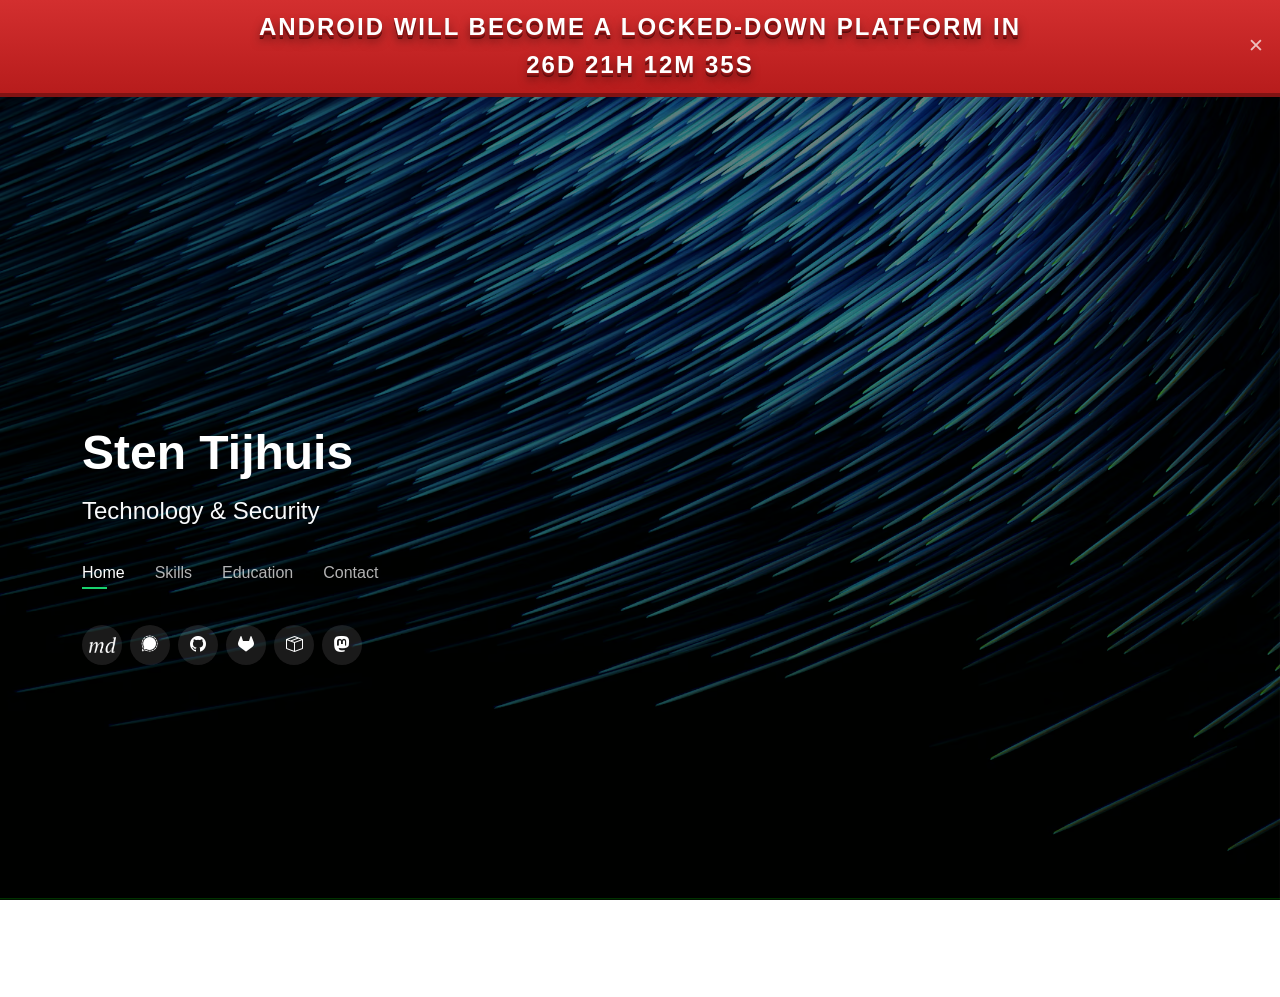
<file: webroot/index.html>
<!DOCTYPE html>
<html lang="en">
  <head>
    <!-- Meta Information -->
    <meta charset="utf-8" />
    <meta name="viewport" content="width=device-width, initial-scale=1" />
    <meta name="description" content="Sten Tijhuis - Cloud & Cybersecurity specialist and Linux & Open Source enthusiast." />
    <meta name="author" content="Sten Tijhuis" />
    <meta name="robots" content="index, follow" />
    <!-- nosemgrep: html.security.audit.missing-integrity.missing-integrity -->
    <link rel="canonical" href="https://stentijhuis.nl/" />
    <!-- nosemgrep: html.security.audit.missing-integrity.missing-integrity -->
    <link rel="author" href="https://stentijhuis.nl/" />

    <!-- Open Graph / Facebook -->
    <meta property="og:type" content="website" />
    <meta property="og:url" content="https://stentijhuis.nl/" />
    <meta property="og:title" content="Sten Tijhuis - Cloud & Cybersecurity | Linux & Open Source" />
    <meta property="og:description" content="Cloud & Cybersecurity specialist and Linux & Open Source enthusiast." />
    <meta property="og:image" content="https://stentijhuis.nl/web-app-manifest-512x512.png" />
    <meta property="og:locale" content="en_US" />
    <meta property="og:site_name" content="Sten Tijhuis" />

    <!-- Twitter Card -->
    <meta name="twitter:card" content="summary" />
    <meta name="twitter:title" content="Sten Tijhuis - Cloud & Cybersecurity | Linux & Open Source" />
    <meta name="twitter:description" content="Cloud & Cybersecurity specialist and Linux & Open Source enthusiast." />
    <meta name="twitter:image" content="https://stentijhuis.nl/web-app-manifest-512x512.png" />

    <!-- Title -->
    <title>Sten Tijhuis - Cloud & Cybersecurity | Linux & Open Source</title>

    <!-- Favicons -->
    <link rel="icon" type="image/png" sizes="96x96" href="/favicon-96x96.png" />
    <link rel="icon" type="image/svg+xml" href="/favicon.svg" />
    <link rel="shortcut icon" href="/favicon.ico" />
    <link rel="apple-touch-icon" sizes="180x180" href="/apple-touch-icon.png" />
    <meta name="apple-mobile-web-app-title" content="Sten Tijhuis" />
    <link rel="manifest" href="/site.webmanifest" />
    <meta name="msapplication-TileColor" content="#da532c" />
    <meta name="theme-color" content="#ffffff" />

    <!-- Preload critical resources -->
    <link rel="preload" href="css/bootstrap.min.css" as="style" />
    <link rel="preload" href="css/style.css" as="style" />
    <link rel="preload" href="assets/img/bg-masthead.avif" as="image" />

    <!-- Bootstrap CSS Files (Custom minimal build) -->
    <link href="css/bootstrap.min.css" rel="stylesheet" />

    <!-- Vendor CSS Files -->
    <link href="js/bootstrap-icons/bootstrap-icons.min.css" rel="stylesheet" />

    <!-- Main CSS File -->
    <link href="css/style.css" rel="stylesheet" />
  </head>
  <body>
    <!-- Transparent overlay (background effect) -->
    <div class="overlay"></div>

    <!-- Header Section -->
    <header id="header">
      <div class="container">
        <h1><a href="https://stentijhuis.nl">Sten Tijhuis</a></h1>
        <!-- Uncomment the following line to use an image as logo -->
        <!-- <a href="https://stentijhuis.nl" class="mr-auto">
             <img src="android-chrome-192x192.png" alt="" class="img-fluid" id="large-favicon">
           </a> -->
        <h2 class="text-light">Technology & Security</h2>
        <nav id="navbar" class="navbar" role="navigation" aria-label="Main navigation">
          <ul role="menubar">
            <li role="none"><a class="nav-link active" href="#header" role="menuitem">Home</a></li>
            <li role="none"><a class="nav-link" href="#skills" role="menuitem">Skills</a></li>
            <li role="none"><a class="nav-link" href="#resume" role="menuitem">Education</a></li>
            <li role="none"><a class="nav-link" href="#contact" role="menuitem">Contact</a></li>
          </ul>
          <button class="bi bi-list mobile-nav-toggle" aria-label="Toggle mobile menu" aria-expanded="false"></button>
        </nav>
        <!-- Social Links -->
        <div class="social-links">
          <a href="https://maindeck.eu/md/stent" class="maindeck" aria-label="MainDeck"><img src="assets/img/maindeck-logo.avif" alt="" width="27" height="16" loading="lazy" /></a>
          <a href="https://signal.stentijhuis.nl/" class="signal" aria-label="Signal"><i class="bi bi-signal"></i></a>
          <a href="https://github.com/stensel8/" class="github" aria-label="GitHub"><i class="bi bi-github"></i></a>
          <a href="https://gitlab.com/stensel8/" class="gitlab" aria-label="GitLab"><i class="bi bi-gitlab"></i></a>
          <a href="https://hub.docker.com/u/stensel8" class="docker" aria-label="Docker"><i class="bi bi-box-seam"></i></a>
          <a rel="me" href="https://mastodon.social/@Stensel" class="mastodon" aria-label="Mastodon"><i class="bi bi-mastodon"></i></a>
          </div>
      </div>
    </header>
    <!-- End of Header Section -->

    <!-- Skills Section -->
    <section id="skills" class="about">
      <div class="skills container">
        <div class="section-title">
          <h2>Skills &amp; Interests</h2>
        </div>

        <div class="row">
          <div class="col-lg-3 col-md-6 mb-4">
            <div class="icon-box">
              <i class="bi bi-cloud"></i>
              <h3>Cloud &amp; Infrastructure</h3>
            </div>
          </div>

          <div class="col-lg-3 col-md-6 mb-4">
            <div class="icon-box">
              <i class="bi bi-shield-lock"></i>
              <h3>Cybersecurity &amp; Privacy</h3>
            </div>
          </div>

          <div class="col-lg-3 col-md-6 mb-4">
            <div class="icon-box">
              <i class="bi bi-terminal"></i>
              <h3>Automation &amp; DevOps</h3>
            </div>
          </div>

          <div class="col-lg-3 col-md-6 mb-4">
            <div class="icon-box">
              <i class="bi bi-hdd-network"></i>
              <h3>Linux &amp; Open Source</h3>
            </div>
          </div>
        </div>

        <div class="text-center mt-4">
          <a
            class="btn btn-outline-success"
            href="https://maindeck.eu/md/stent"
            target="_blank"
          >
            MainDeck
          </a>
        </div>
      </div>
    </section>
    <!-- End of Skills Section -->

    <!-- Education & Specialization Section -->
    <section id="resume" class="resume">
      <div class="container">
        <div class="section-title">
          <h2>Education &amp; Specialization</h2>
        </div>

        <div class="row">
          <div class="col-lg-12">
            <div class="resume-item pulse">
              <h4>Bachelor's degree in HBO-ICT</h4>
              <h5>2023 - 2027</h5>
              <p><em>Hogeschool Saxion</em></p>
              <ul class="sub-timeline">
                <li class="upcoming">Graduation</li>
                <li class="current">Specialization: IT Security</li>
                <li class="done">Specialization: Cloud Engineering</li>
                <li class="done">Internship</li>
              </ul>
            </div>

            <div class="resume-item">
              <h4>MBO4 in Expert IT Systems and Devices</h4>
              <h5>2020 - 2023</h5>
              <p><em>ROC van Twente</em></p>
            </div>

            <div class="text-center mt-4">
              <a
                class="btn btn-outline-success"
                href="https://www.credly.com/users/sten-tijhuis/"
                target="_blank"
              >
                Credly
              </a>
            </div>
          </div>
        </div>
      </div>
    </section>
    <!-- End of Education & Specialization Section -->

    <!-- ======= Contact Section ======= -->
    <section id="contact" class="contact">
      <div class="container">
        <div class="section-title">
          <h2>Contact</h2>
        </div>

        <div class="row justify-content-center">
          <div class="col-lg-8">

            <!-- Direct Email Option -->
            <div class="text-center mt-4">
              <!-- Address is base64 in data-email and only decoded inside a
                   real click handler (see js/main.js), so it never appears in
                   the markup. -->
              <a href="#" id="emailBtn" class="email-btn" data-email="aW5mb0BzdGVudGlqaHVpcy5ubA==">Email me directly</a>
              <p class="mt-3 mb-0"><small>
                <i class="bi bi-shield-lock"></i>
                <a href="/.well-known/openpgpkey/hu/mg6owx9w8c3ejg3tu31f4tha5n17d4rj" class="text-muted">PGP Public Key (WKD)</a>
                (Fingerprint: <code class="text-muted">AF46 CA48 CA6B 0748 A8AE 9A1F 01AC B6AB F4FC 1B69</code>)
              </small></p>
              <div class="mt-3">
                <a
                  class="btn btn-outline-success me-2"
                  href="https://keys.openpgp.org/search?q=AF46CA48CA6B0748A8AE9A1F01ACB6ABF4FC1B69"
                  target="_blank"
                >
                  OpenPGP
                </a>
                <a
                  class="btn btn-outline-success me-2"
                  href="https://signal.stentijhuis.nl/"
                  target="_blank"
                >
                  Signal
                </a>
                <a
                  class="btn btn-outline-success me-2"
                  href="https://maindeck.eu/md/stent"
                  target="_blank"
                >
                  MainDeck
                </a>
                <a
                  class="btn btn-outline-success"
                  rel="me"
                  href="https://mastodon.social/@Stensel"
                  target="_blank"
                >
                  Mastodon
                </a>
              </div>
            </div>

          </div>
        </div>

        <!-- Footer inside contact section so it renders within the active SPA section -->
        <div class="text-center mt-5">
          <p class="mb-0 text-muted small">
            <p>
            </p>
            &copy; 2023&ndash;2026 Sten Tijhuis &middot;
            <a href="/legal/" class="text-muted">Legal</a>
          </p>
        </div>

      </div>
    </section>
    <!-- End Contact Section -->

    <!-- JS Files for functionality (deferred for faster page load) -->
    <script src="js/main.js" defer></script>
    <script src="js/kao-banner.js" integrity="sha384-1c3+jN84QxxwOstW4EEST+6Uttw0/3yLOj/El3zEw/uDGGt+u1WLDRScj0bniVuD" crossorigin="anonymous" defer></script>
  </body>
</html>
</file>
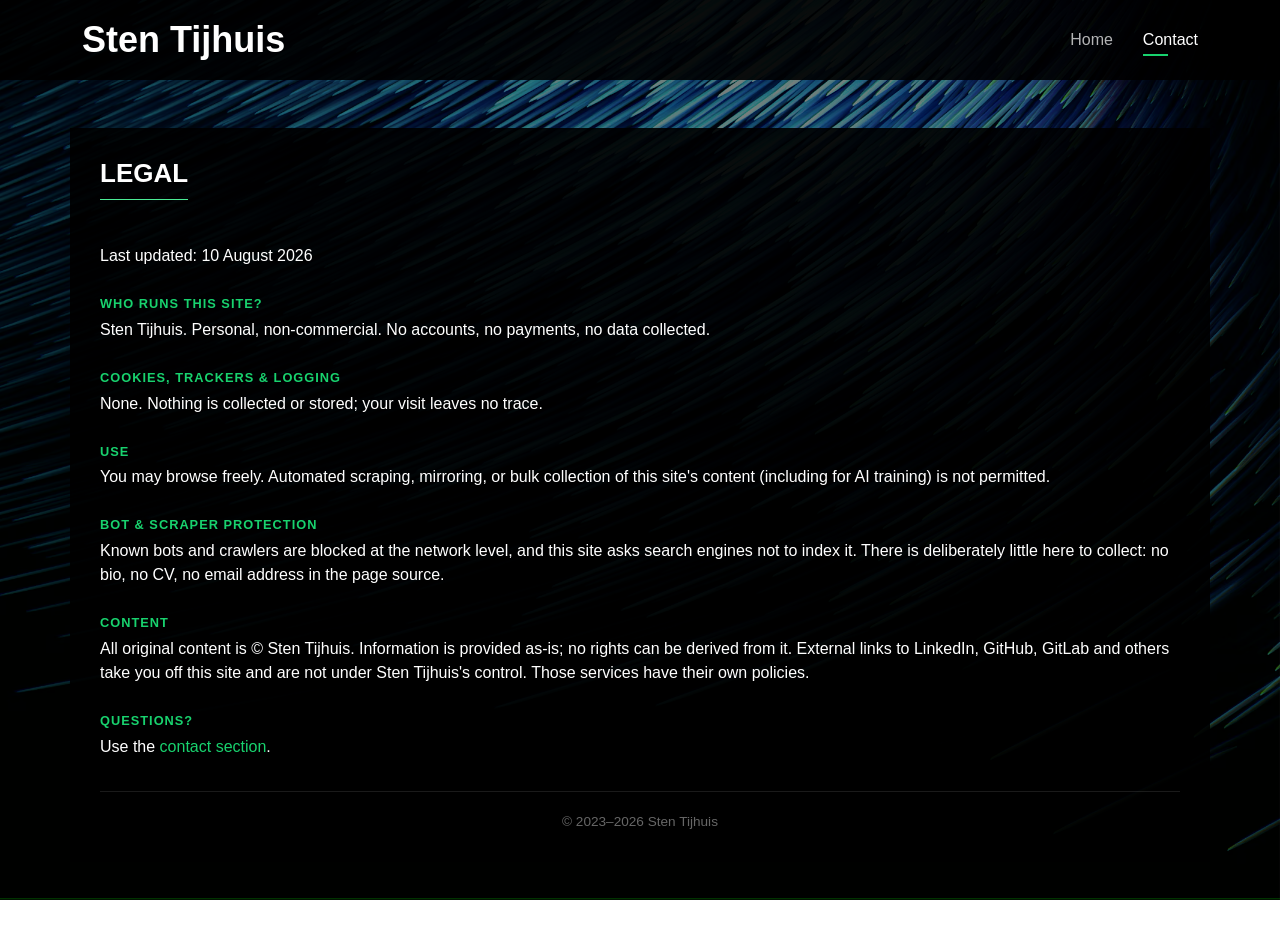
<file: webroot/legal.html>
<!DOCTYPE html>
<html lang="en">
  <head>
    <meta charset="utf-8" />
    <meta name="viewport" content="width=device-width, initial-scale=1" />
    <meta name="description" content="Sten Tijhuis - Cloud & Cybersecurity | Linux & Open Source" />
    <meta name="author" content="Sten Tijhuis" />
    <meta name="robots" content="noindex, follow" />
    <!-- nosemgrep: html.security.audit.missing-integrity.missing-integrity -->
    <link rel="canonical" href="https://stentijhuis.nl/legal" />
    <title>Sten Tijhuis - Cloud & Cybersecurity | Linux & Open Source</title>

    <link rel="icon" type="image/png" sizes="96x96" href="/favicon-96x96.png" />
    <link rel="icon" type="image/svg+xml" href="/favicon.svg" />
    <link rel="shortcut icon" href="/favicon.ico" />
    <link rel="apple-touch-icon" sizes="180x180" href="/apple-touch-icon.png" />
    <meta name="theme-color" content="#ffffff" />

    <link href="css/bootstrap.min.css" rel="stylesheet" />
    <link href="js/bootstrap-icons/bootstrap-icons.min.css" rel="stylesheet" />
    <link href="css/style.css" rel="stylesheet" />
  </head>
  <body>

    <div class="overlay"></div>

    <div class="page-header">
      <div class="container">
        <h1><a href="/">Sten Tijhuis</a></h1>
        <nav id="navbar" class="navbar" role="navigation" aria-label="Main navigation">
          <ul role="menubar">
            <li role="none"><a class="nav-link" href="/#header" role="menuitem">Home</a></li>
            <li role="none"><a class="nav-link active" href="/#contact" role="menuitem">Contact</a></li>
          </ul>
          <button class="bi bi-list mobile-nav-toggle" aria-label="Toggle mobile menu" aria-expanded="false"></button>
        </nav>
      </div>
    </div>

    <div class="page-body">
      <div class="container">

        <div class="section-title">
          <h2>Legal</h2>
        </div>

        <p class="text-muted small mb-4">Last updated: 10 August 2026</p>

        <h4>Who runs this site?</h4>
        <p>Sten Tijhuis. Personal, non-commercial. No accounts, no payments, no data collected.</p>

        <h4>Cookies, trackers &amp; logging</h4>
        <p>None. Nothing is collected or stored; your visit leaves no trace.</p>

        <h4>Use</h4>
        <p>You may browse freely. Automated scraping, mirroring, or bulk collection of this site's content (including for AI training) is not permitted.</p>

        <h4>Bot &amp; scraper protection</h4>
        <p>Known bots and crawlers are blocked at the network level, and this site asks search engines not to index it. There is deliberately little here to collect: no bio, no CV, no email address in the page source.</p>

        <h4>Content</h4>
        <p>All original content is &copy; Sten Tijhuis. Information is provided as-is; no rights can be derived from it. External links to LinkedIn, GitHub, GitLab and others take you off this site and are not under Sten Tijhuis's control. Those services have their own policies.</p>

        <h4>Questions?</h4>
        <p>Use the <a href="/#contact">contact section</a>.</p>

        <div class="page-credit">&copy; 2023&ndash;2026 Sten Tijhuis</div>

      </div>
    </div>

    <script src="js/main.js" defer></script>
  </body>
</html>
</file>
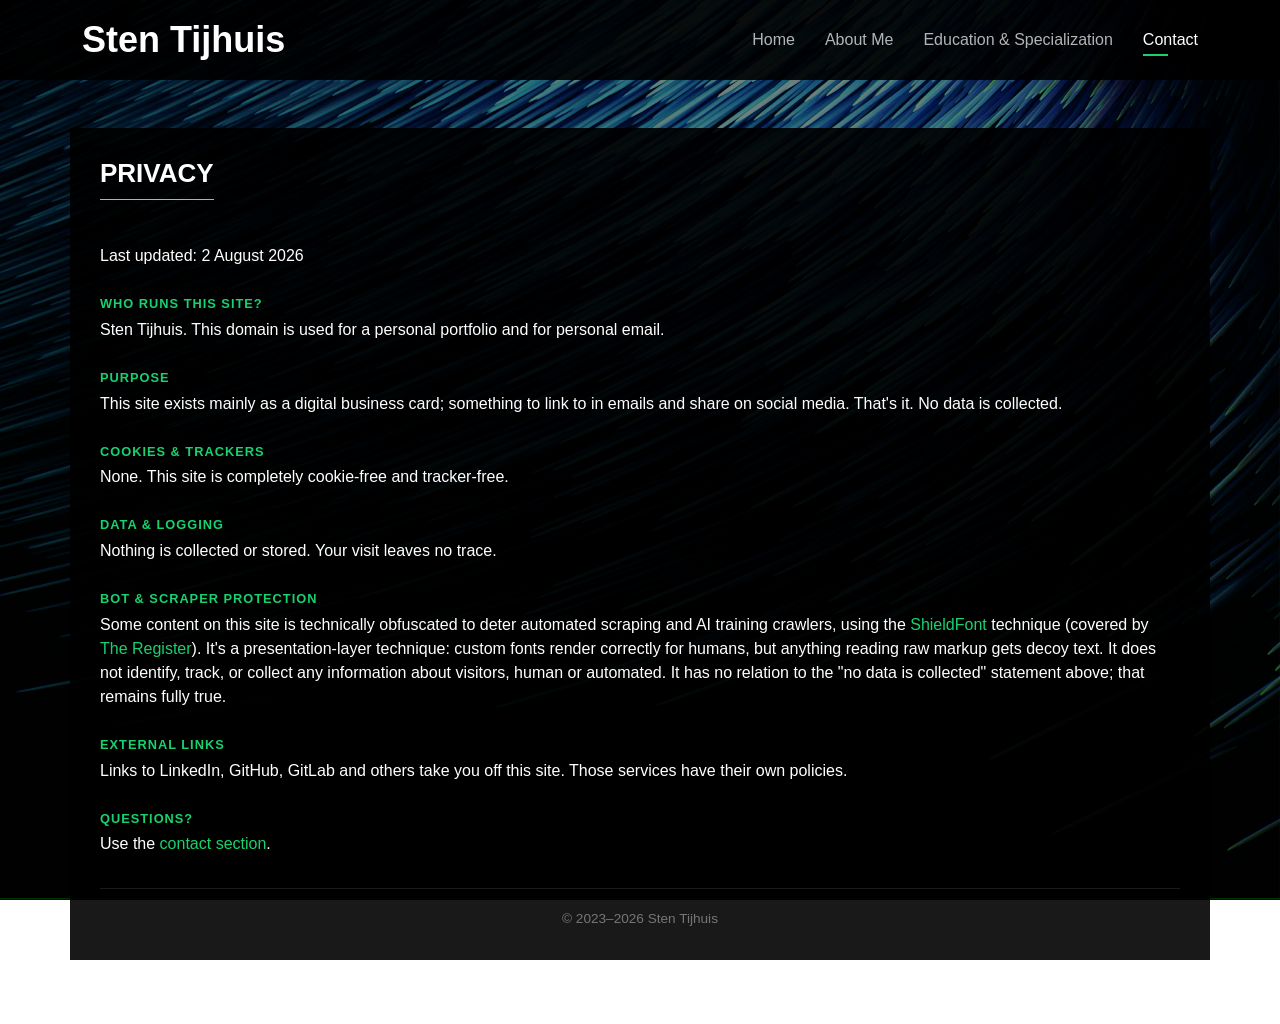
<file: webroot/privacy.html>
<!DOCTYPE html>
<html lang="en">
  <head>
    <meta charset="utf-8" />
    <meta name="viewport" content="width=device-width, initial-scale=1" />
    <meta name="description" content="Sten Tijhuis - Cloud & Cybersecurity | Linux & Open Source" />
    <meta name="author" content="Sten Tijhuis" />
    <meta name="robots" content="noindex, follow" />
    <!-- nosemgrep: html.security.audit.missing-integrity.missing-integrity -->
    <link rel="canonical" href="https://stentijhuis.nl/privacy.html" />
    <title>Sten Tijhuis - Cloud & Cybersecurity | Linux & Open Source</title>

    <link rel="icon" type="image/png" sizes="96x96" href="/favicon-96x96.png" />
    <link rel="icon" type="image/svg+xml" href="/favicon.svg" />
    <link rel="shortcut icon" href="/favicon.ico" />
    <link rel="apple-touch-icon" sizes="180x180" href="/apple-touch-icon.png" />
    <meta name="theme-color" content="#ffffff" />

    <link href="css/bootstrap.min.css" rel="stylesheet" />
    <link href="js/bootstrap-icons/bootstrap-icons.min.css" rel="stylesheet" />
    <link href="css/style.css" rel="stylesheet" />
  </head>
  <body>

    <div class="overlay"></div>

    <div class="page-header">
      <div class="container">
        <h1><a href="/">Sten Tijhuis</a></h1>
        <nav id="navbar" class="navbar" role="navigation" aria-label="Main navigation">
          <ul role="menubar">
            <li role="none"><a class="nav-link" href="/#header" role="menuitem">Home</a></li>
            <li role="none"><a class="nav-link" href="/#about" role="menuitem">About Me</a></li>
            <li role="none"><a class="nav-link" href="/#resume" role="menuitem">Education &amp; Specialization</a></li>
            <li role="none"><a class="nav-link active" href="/#contact" role="menuitem">Contact</a></li>
          </ul>
          <button class="bi bi-list mobile-nav-toggle" aria-label="Toggle mobile menu" aria-expanded="false"></button>
        </nav>
      </div>
    </div>

    <div class="page-body">
      <div class="container">

        <div class="section-title">
          <h2>Privacy</h2>
        </div>

        <p class="text-muted small mb-4">Last updated: 2 August 2026</p>

        <h4>Who runs this site?</h4>
        <p>Sten Tijhuis. This domain is used for a personal portfolio and for personal email.</p>

        <h4>Purpose</h4>
        <p>This site exists mainly as a digital business card; something to link to in emails and share on social media. That's it. No data is collected.</p>

        <h4>Cookies &amp; trackers</h4>
        <p>None. This site is completely cookie-free and tracker-free.</p>

        <h4>Data &amp; logging</h4>
        <p>Nothing is collected or stored. Your visit leaves no trace.</p>

        <h4>Bot &amp; scraper protection</h4>
        <p>Some content on this site is technically obfuscated to deter automated scraping and AI training crawlers, using the <a href="https://github.com/isaqueseneda/shieldfont" target="_blank" rel="noopener">ShieldFont</a> technique (covered by <a href="https://www.theregister.com/ai-and-ml/2026/07/30/open-source-project-fools-ai-scrapers-with-poisoned-font/5281303" target="_blank" rel="noopener">The Register</a>). It's a presentation-layer technique: custom fonts render correctly for humans, but anything reading raw markup gets decoy text. It does not identify, track, or collect any information about visitors, human or automated. It has no relation to the "no data is collected" statement above; that remains fully true.</p>

        <h4>External links</h4>
        <p>Links to LinkedIn, GitHub, GitLab and others take you off this site. Those services have their own policies.</p>

        <h4>Questions?</h4>
        <p>Use the <a href="/#contact">contact section</a>.</p>

        <div class="page-credit">&copy; 2023&ndash;2026 Sten Tijhuis</div>

      </div>
    </div>

    <script src="js/main.js" defer></script>
  </body>
</html>
</file>
<file: webroot/css/style.css>
﻿@keyframes animate-loading{0%{transform:rotate(0deg)}to{transform:rotate(360deg)}}@keyframes fade-out{0%{opacity:1;max-height:200px}to{opacity:0;max-height:0;padding:0;margin:0}}@keyframes shake{0%,to{transform:translateX(0)}25%,75%{transform:translateX(-5px)}50%{transform:translateX(5px)}}@keyframes pulse{0%,to{transform:scale(1);opacity:1;background-color:#18d26e}50%{transform:scale(1.5);opacity:.3;background-color:#0ff}}.email-btn{font-size:1.1rem;color:#18d26e;text-decoration:none;transition:color .3s;font-weight:500}.email-btn:hover{color:#fff;text-decoration:underline}.hidden{display:none!important}body{font-family:"Open Sans",sans-serif;background-color:#040404;color:#fff;background:0 0}.overlay,body::before{position:fixed;top:0;left:0}body::before{content:"";background:url(../assets/img/bg-masthead.avif)top right no-repeat;background-size:cover;right:0;height:100vh;z-index:-2}.overlay{width:100%;height:100%;background:rgba(0,0,0,.5);z-index:-1}@media (min-width:1024px){body::before{background-attachment:fixed}}a,a:hover{color:#18d26e;text-decoration:none}a:hover{color:#35e888}h1,h2,h3,h4,h5,h6{font-family:"Raleway",sans-serif}#header{position:relative;height:100vh;display:flex;align-items:center;z-index:997;overflow-y:auto}#header h1{animation:fade-slide-in .4s ease-in-out both}#header h2{animation:fade-slide-in .4s ease-in-out .15s both}#header .social-links{animation:fade-slide-in .4s ease-in-out .3s both}#header,#header *{transition:ease-in-out .3s}#header h1{font-size:48px;line-height:1;font-weight:700;font-family:"Poppins",sans-serif}#header h1 a,#header h1 a:hover{color:#fff;line-height:1;display:inline-block}#header h2{font-size:24px;margin-top:20px;color:rgba(255,255,255,.8)}#header h2 span{color:#fff;border-bottom:2px solid #18d26e;padding-bottom:6px}#header h1,#header img{padding:0;margin:0}#header .social-links{margin-top:40px;display:flex}#header .social-links a{font-size:16px;justify-content:center;background:rgba(255,255,255,.1);color:#fff;line-height:1;margin-right:8px;border-radius:50%;width:40px;height:40px}#header .social-links a:hover,.portfolio #portfolio-flters li.filter-active,.portfolio #portfolio-flters li:hover{background:#18d26e}@media (max-width:992px){#header h1{font-size:36px}#header h2{font-size:20px;line-height:30px}#header .social-links{margin-top:15px}#header .container{display:flex;flex-direction:column;align-items:center}}#header.header-top{height:80px;position:fixed;left:0;top:0;right:0;background:rgba(0,0,0,.9)}#header.header-top .social-links,#header.header-top h2{display:none}#header.header-top h1{margin-right:auto;font-size:36px}#header.header-top img{max-height:60px;margin-right:20px!important}#header .social-links a,#header.header-top .container,.navbar ul{display:flex;align-items:center}#header.header-top .navbar{margin:0}@media (max-width:768px){#header.header-top{height:60px}#header.header-top h1{font-size:26px}}.navbar{padding:0;margin-top:35px}.navbar ul{margin:0;padding:0;list-style:none}.navbar li,body{position:relative}.navbar li+li{margin-left:30px}.navbar a,.navbar a:focus{display:flex;align-items:center;justify-content:space-between;padding:0;font-family:"Poppins",sans-serif;font-size:16px;font-weight:400;color:rgba(255,255,255,.7);white-space:nowrap;transition:.3s}.navbar a i,.navbar a:focus i{font-size:12px;line-height:0;margin-left:5px}.navbar a:before{content:"";position:absolute;height:2px;bottom:-4px;left:0;background-color:#18d26e;visibility:hidden;width:0;transition:all .3s ease-in-out 0s}.navbar .active:before,.navbar a:hover:before,.navbar li:hover>a:before{visibility:visible;width:25px}.navbar .active,.navbar .active:focus,.navbar a:hover,.navbar li:hover>a{color:#fff}.mobile-nav-toggle{color:#fff;font-size:28px;cursor:pointer;display:none;line-height:0;transition:.5s;position:fixed;right:15px;top:15px}@media (max-width:991px){.mobile-nav-toggle{display:block}.navbar ul{display:none}}.navbar-mobile{position:fixed;overflow:hidden;top:0;right:0;left:0;bottom:0;background:rgba(0,0,0,.9);transition:.3s;z-index:999;margin-top:0}.navbar-mobile .mobile-nav-toggle,.navbar-mobile ul{position:absolute;top:15px;right:15px}.navbar-mobile ul{display:block;top:55px;bottom:45px;left:15px;padding:10px 0;overflow-y:auto;transition:.3s;border:2px solid rgba(255,255,255,.2)}.navbar-mobile li{padding:12px 20px}.navbar-mobile li+li{margin:0}.navbar-mobile a,.navbar-mobile a:focus{font-size:16px;position:relative}section{overflow:hidden;position:absolute;width:100%;top:140px;bottom:100%;opacity:0;transition:ease-in-out .4s;z-index:2}section.section-show{top:100px;bottom:auto;opacity:1;padding-bottom:45px}section .container{background:rgba(0,0,0,.9);padding:30px}@media (max-width:768px){section{top:120px}section.section-show{top:80px}}.section-title h2,.section-title p{font-weight:700;text-transform:uppercase;font-family:"Poppins",sans-serif;color:#fff}.section-title h2{font-size:26px;padding-bottom:10px;margin-bottom:20px;border-bottom:1px solid #4ceb95;display:inline-block}.section-title p{margin:-15px 0 15px;font-size:36px}.about-me .content h3{font-weight:700;font-size:26px;color:#18d26e}.about-me .content ul{list-style:none;padding:0}.about-me .content ul li{margin-bottom:20px;display:flex;align-items:center}.about-me .content ul strong{margin-right:10px}.about-me .content ul i{font-size:16px;margin-right:5px;color:#18d26e;line-height:0}.about-me .content p:last-child{margin-bottom:0}.counts{padding:70px 0 60px}.counts .count-box,.icon-box{background:rgba(255,255,255,.08)}.counts .count-box{padding:30px 30px 25px;width:100%;position:relative;text-align:center}.counts .count-box i{position:absolute;top:-25px;left:50%;transform:translateX(-50%);font-size:24px;background:rgba(255,255,255,.1);padding:12px;color:#18d26e;border-radius:50px;line-height:0}.counts .count-box span{font-size:36px;display:block;font-weight:600;color:#fff}.counts .count-box p{padding:0;margin:0;font-family:"Raleway",sans-serif;font-size:14px}.icon-box{display:flex;align-items:center;padding:20px;transition:ease-in-out .3s}.icon-box i,.icon-box img{padding-right:10px;line-height:1}.icon-box i{font-size:32px}.icon-box img{width:40px;height:40px}.icon-box h3{font-weight:700;margin:0;padding:0;line-height:1;font-size:16px;color:#fff}.icon-box:hover{background:rgba(255,255,255,.12)}.testimonials .testimonials-carousel,.testimonials .testimonials-slider{overflow:hidden}.testimonials .testimonial-item{box-sizing:content-box;min-height:320px}.testimonials .testimonial-item .testimonial-img{width:90px;border-radius:50%;margin:-40px 0 0 40px;position:relative;z-index:2;border:6px solid rgba(255,255,255,.12)}.testimonials .testimonial-item h3{font-size:18px;font-weight:700;margin:10px 0 5px 45px;color:#fff}.testimonials .testimonial-item h4{font-size:14px;color:#999;margin:0 0 0 45px}.testimonials .testimonial-item .quote-icon-left,.testimonials .testimonial-item .quote-icon-right{color:rgba(255,255,255,.25);font-size:26px}.testimonials .testimonial-item .quote-icon-left{display:inline-block;left:-5px;position:relative}.testimonials .testimonial-item .quote-icon-right{display:inline-block;right:-5px;position:relative;top:10px}.testimonials .testimonial-item p{font-style:italic;margin:0 15px;padding:20px 20px 60px;background:rgba(255,255,255,.1);border-radius:6px;position:relative;z-index:1}.testimonials .swiper-pagination{margin-top:20px;position:relative}.testimonials .swiper-pagination .swiper-pagination-bullet{width:12px;height:12px;opacity:1;background-color:rgba(255,255,255,.3)}.testimonials .swiper-pagination .swiper-pagination-bullet-active{background-color:#18d26e}.resume .resume-title{font-size:26px;font-weight:700;margin-top:20px;margin-bottom:20px;color:#fff}.resume .resume-item{padding:0 0 20px 20px;margin-top:-2px;border-left:2px solid rgba(255,255,255,.2);position:relative}.resume .resume-item h4{line-height:18px;font-size:18px;font-weight:600;text-transform:uppercase;font-family:"Poppins",sans-serif;color:#18d26e;margin-bottom:10px}.resume .resume-item h5{font-size:16px;background:rgba(255,255,255,.15);padding:5px 15px;display:inline-block;font-weight:600;margin-bottom:10px}.resume .resume-item ul{padding-left:20px}.resume .resume-item ul li{padding-bottom:10px}.resume .resume-item:last-child{padding-bottom:0}.resume .resume-item::before{content:"";position:absolute;width:16px;height:16px;border-radius:50px;left:-9px;top:0;background:#18d26e;border:2px solid #18d26e}.services .icon-box{text-align:center;background:rgba(204,204,204,.1);padding:80px 20px;transition:all ease-in-out .3s}.services .icon-box .icon{width:64px;height:64px;background:#18d26e;border-radius:5px;transition:all .3s ease-out 0s;display:flex;align-items:center;justify-content:center;margin:0 auto 20px;transform-style:preserve-3d}.services .icon-box .icon i{color:#fff;font-size:28px}.services .icon-box .icon::before{position:absolute;content:"";left:-8px;top:-8px;height:100%;width:100%;background:rgba(255,255,255,.15);border-radius:5px;transition:all .3s ease-out 0s;transform:translateZ(-1px)}.services .icon-box h4{font-weight:700;margin-bottom:15px;font-size:24px}.credits a:hover,.services .icon-box h4 a,.services .icon-box:hover h4 a,.services .icon-box:hover p{color:#fff}.services .icon-box p{line-height:24px;font-size:14px;margin-bottom:0}.services .icon-box:hover{background:#18d26e;border-color:#18d26e}.services .icon-box:hover .icon{background:#fff}.services .icon-box:hover .icon i{color:#18d26e}.services .icon-box:hover .icon::before{background:#35e888}.portfolio .portfolio-item{margin-bottom:30px}.portfolio #portfolio-flters{margin:0 auto 15px;list-style:none;text-align:center;border-radius:50px;padding:2px 15px}.portfolio #portfolio-flters li{cursor:pointer;display:inline-block;padding:8px 16px 10px;font-size:14px;font-weight:600;line-height:1;text-transform:uppercase;color:#fff;background:rgba(255,255,255,.1);margin:0 3px 10px;transition:all .3s ease-in-out;border-radius:4px}.portfolio #portfolio-flters li:last-child{margin-right:0}.portfolio .portfolio-wrap{transition:.3s;position:relative;overflow:hidden;z-index:1;background:rgba(0,0,0,.6)}.portfolio .portfolio-wrap::before{content:"";background:rgba(0,0,0,.6);position:absolute;left:30px;right:30px;top:30px;bottom:30px;transition:all ease-in-out .3s;z-index:2;opacity:0}.portfolio .portfolio-wrap .portfolio-info{opacity:0;position:absolute;top:0;left:0;right:0;bottom:0;text-align:center;z-index:3;transition:all ease-in-out .3s;display:flex;flex-direction:column;justify-content:center;align-items:center}.portfolio .portfolio-wrap .portfolio-info::after,.portfolio .portfolio-wrap .portfolio-info::before{display:block;content:"";width:48px;height:48px;position:absolute;transition:all .5s ease 0s;z-index:9994}.portfolio .portfolio-wrap .portfolio-info::before{top:35px;left:35px;border-top:3px solid #fff;border-left:3px solid #fff}.portfolio .portfolio-wrap .portfolio-info::after{bottom:35px;right:35px;border-bottom:3px solid #fff;border-right:3px solid #fff}.portfolio .portfolio-wrap .portfolio-info h4{font-size:20px;color:#fff;font-weight:600}.portfolio .portfolio-wrap .portfolio-info p{color:#fff;font-size:14px;text-transform:uppercase;padding:0;margin:0}.portfolio .portfolio-wrap .portfolio-links{text-align:center;z-index:4}.portfolio .portfolio-wrap .portfolio-links a{color:#fff;margin:0 2px;font-size:28px;display:inline-block;transition:.3s}.portfolio .portfolio-wrap .portfolio-links a:hover{color:#63eda3}.portfolio .portfolio-wrap:hover::before{top:0;left:0;right:0;bottom:0;opacity:1}.portfolio .portfolio-wrap:hover .portfolio-info{opacity:1}.portfolio .portfolio-wrap:hover .portfolio-info::before{top:15px;left:15px}.portfolio .portfolio-wrap:hover .portfolio-info::after{bottom:15px;right:15px}.portfolio-details{padding-top:40px;background:rgba(0,0,0,.8);position:fixed;left:0;right:0;top:0;bottom:0;overflow-y:auto}.portfolio-details .container{padding-top:20px;padding-bottom:40px}.portfolio-details .portfolio-title{font-size:26px;font-weight:700;margin-bottom:20px}.portfolio-details .portfolio-info{padding-top:45px}.portfolio-details .portfolio-info h3{font-size:22px;font-weight:400;margin-bottom:20px}.portfolio-details .portfolio-info ul{list-style:none;padding:0;font-size:15px}.portfolio-details .portfolio-info ul li+li{margin-top:10px}.portfolio-details .portfolio-info p{font-size:15px;padding:15px 0 0}@media (max-width:992px){.portfolio-details .portfolio-info{padding-top:20px}}.portfolio-details .swiper-pagination{margin-top:20px;position:relative}.portfolio-details .swiper-pagination .swiper-pagination-bullet{width:12px;height:12px;opacity:1;background-color:rgba(255,255,255,.3)}.portfolio-details .swiper-pagination .swiper-pagination-bullet-active{background-color:#18d26e}.contact .info-box{color:#444;padding:20px;width:100%;background:rgba(255,255,255,.08)}.contact .info-box i.bx{font-size:24px;color:#18d26e;border-radius:50%;padding:14px;float:left;background:rgba(255,255,255,.1)}.contact .info-box h3{font-size:20px;color:rgba(255,255,255,.5);font-weight:700;margin:10px 0 8px 68px}.contact .info-box p{padding:0;color:#fff;line-height:24px;font-size:14px;margin:0 0 0 68px}.contact .info-box .social-links{margin:5px 0 0 68px;display:flex}.contact .info-box .social-links a{font-size:18px;display:inline-block;color:#fff;line-height:1;margin-right:12px;transition:.3s}.contact .info-box .social-links a:hover{color:#18d26e}.contact .php-email-form{padding:30px;background:rgba(255,255,255,.08)}.contact .php-email-form .error-message{display:none;background:rgba(255,255,255,.08);background:#ed3c0d;text-align:left;padding:15px;font-weight:600}.contact .php-email-form .error-message br+br{margin-top:25px}.contact .php-email-form .sent-message{background:#18d26e;font-weight:600}.contact .php-email-form .loading,.contact .php-email-form .sent-message{display:none;background:rgba(255,255,255,.08);text-align:center;padding:15px}.contact .php-email-form .loading:before{content:"";display:inline-block;border-radius:50%;width:24px;height:24px;margin:0 10px -6px 0;border:3px solid #18d26e;border-top-color:#eee;animation:animate-loading 1s linear infinite}.contact .php-email-form input,.contact .php-email-form textarea{border-radius:0;box-shadow:none;font-size:14px;background:rgba(255,255,255,.08);border:0;transition:.3s;color:#fff}.contact .php-email-form input:focus,.contact .php-email-form textarea:focus{background-color:rgba(255,255,255,.11)}.contact .php-email-form input::-moz-placeholder,.contact .php-email-form textarea::-moz-placeholder{color:rgba(255,255,255,.3);opacity:1}.contact .php-email-form input::placeholder,.contact .php-email-form textarea::placeholder{color:rgba(255,255,255,.3);opacity:1}.contact .php-email-form input{padding:10px 15px}.contact .php-email-form textarea{padding:12px 15px}.contact .php-email-form button[type=submit]{background:#18d26e;border:0;padding:10px 30px;color:#fff;transition:.4s;border-radius:4px}.contact .php-email-form button[type=submit]:hover{background:#15bb62}.fade-out{animation:fade-out .3s ease-out forwards!important}.credits{position:fixed;right:0;left:0;bottom:0;padding:15px;text-align:right;font-size:13px;color:#fff;z-index:999999}@media (max-width:992px){.credits{text-align:center;padding:10px;background:rgba(0,0,0,.8)}}.credits a{color:#18d26e;transition:.3s}.shake{animation:shake .5s}.pulse::before{animation:pulse 2s infinite;content:"";display:inline-block;width:16px;height:16px;border-radius:50%;background-color:#18d26e}.resume-item.no-experience::before{background-color:orange!important}.mobile-nav-toggle{background:none!important;border:none!important;outline:none!important}.kao-banner{position:relative;z-index:99999!important}@media (min-width:768px){.mt-md-0{margin-top:0!important}}.page-header{position:sticky;top:0;z-index:997;height:80px;background:rgba(0,0,0,.9);display:flex;align-items:center}.page-header h1{font-size:36px;font-weight:700;font-family:"Poppins",sans-serif;margin:0}.page-header h1 a{color:#fff;text-decoration:none}.page-header h1 a:hover{color:#18d26e}.page-header .container{display:flex;align-items:center}.page-header h1{margin-right:auto}.page-header .navbar{margin:0}.page-body{padding:3rem 0 4rem;animation:fade-slide-in .4s ease-in-out}@keyframes fade-slide-in{from{opacity:0;transform:translateY(16px)}to{opacity:1;transform:translateY(0)}}.page-body .container{background:rgba(0,0,0,.9);padding:30px}.page-body h4{color:#18d26e;font-size:.8rem;font-weight:700;text-transform:uppercase;letter-spacing:1px;font-family:"Poppins",sans-serif;margin-top:1.75rem;margin-bottom:.4rem}.page-footer{border-top:1px solid rgba(255,255,255,.1);padding:1.5rem 0;text-align:center;color:rgba(255,255,255,.4);font-size:.85rem}.page-footer a{color:rgba(255,255,255,.4)}.page-footer a:hover{color:#18d26e}.page-credit{margin-top:2rem;padding-top:1.25rem;border-top:1px solid rgba(255,255,255,.1);text-align:center;color:rgba(255,255,255,.4);font-size:.85rem}.resume .resume-item ul.sub-timeline{list-style:none;padding-left:0;margin-top:4px}.resume .resume-item ul.sub-timeline li{display:flex;align-items:center;gap:10px;padding-bottom:12px;color:rgba(255,255,255,.5)}.resume .resume-item ul.sub-timeline li::before{content:"\2713";display:inline-flex;align-items:center;justify-content:center;width:18px;height:18px;font-size:11px;font-weight:700;border-radius:50%;color:#040404;background:#18d26e;flex-shrink:0}.resume .resume-item ul.sub-timeline li.upcoming{color:rgba(255,255,255,.9)}.resume .resume-item ul.sub-timeline li.upcoming::before{content:"";background:0 0;border:2px solid rgba(255,255,255,.25)}.resume .resume-item ul.sub-timeline li.current{color:rgba(255,255,255,.9)}.resume .resume-item ul.sub-timeline li.current::before{content:"";background:0 0;border:2px solid rgba(24,210,110,.25);border-top-color:#18d26e;animation:spin-current .8s linear infinite}@keyframes spin-current{to{transform:rotate(360deg)}}.resume .resume-item .current-year{background:rgba(255,255,255,.15);color:#18d26e;padding:5px 15px;font-size:16px;font-weight:600;margin-left:8px;display:inline-block}
</file>
